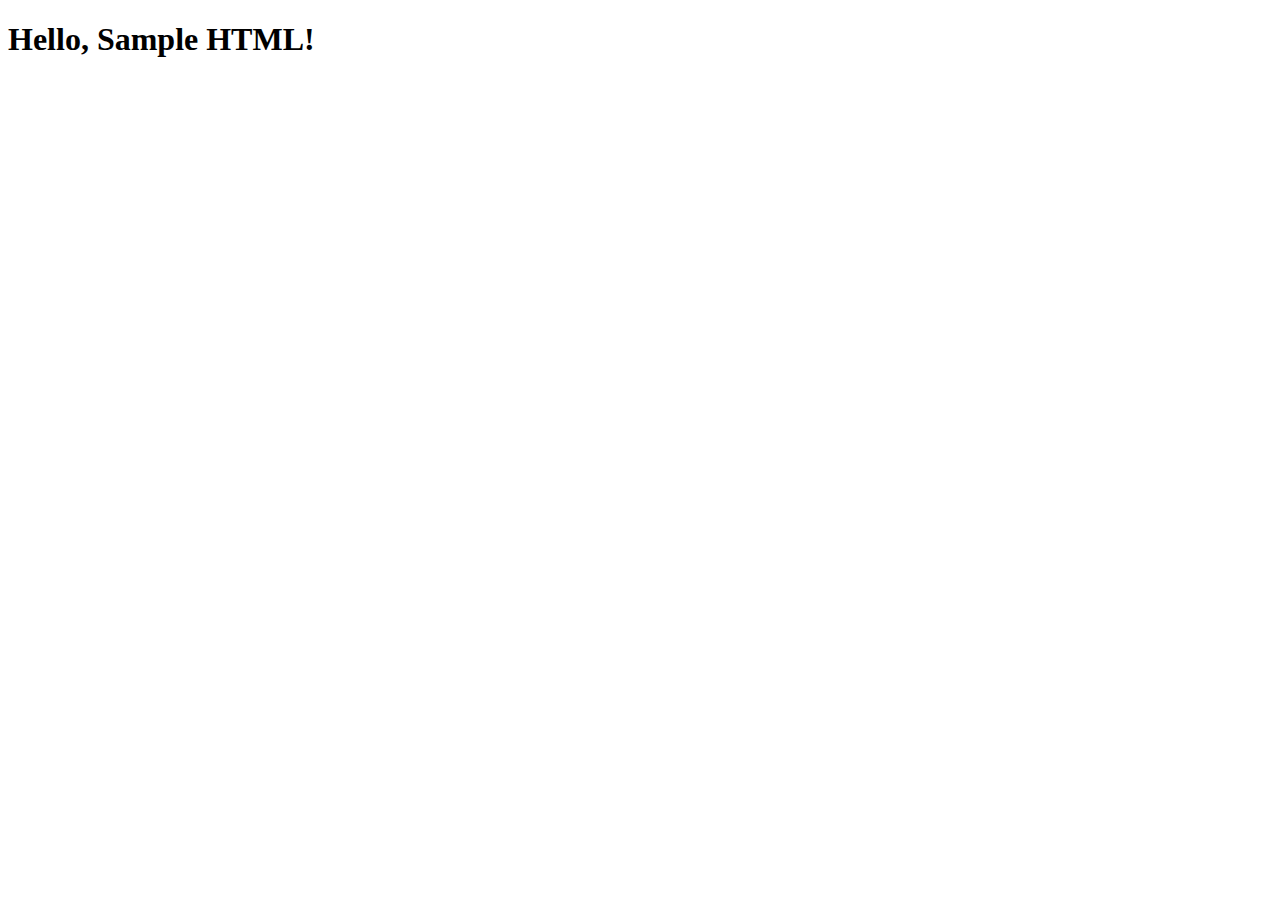
<file: __sample__/index.html>
<!DOCTYPE html>
<html>
  <head>
    <title>sample code</title>
    <link rel="stylesheet" href="styles.css">
  </head>
  <body>
    <h1>Hello, Sample HTML!</h1>
    <script src="main.js"></script>
  </body>
</html>
</file>
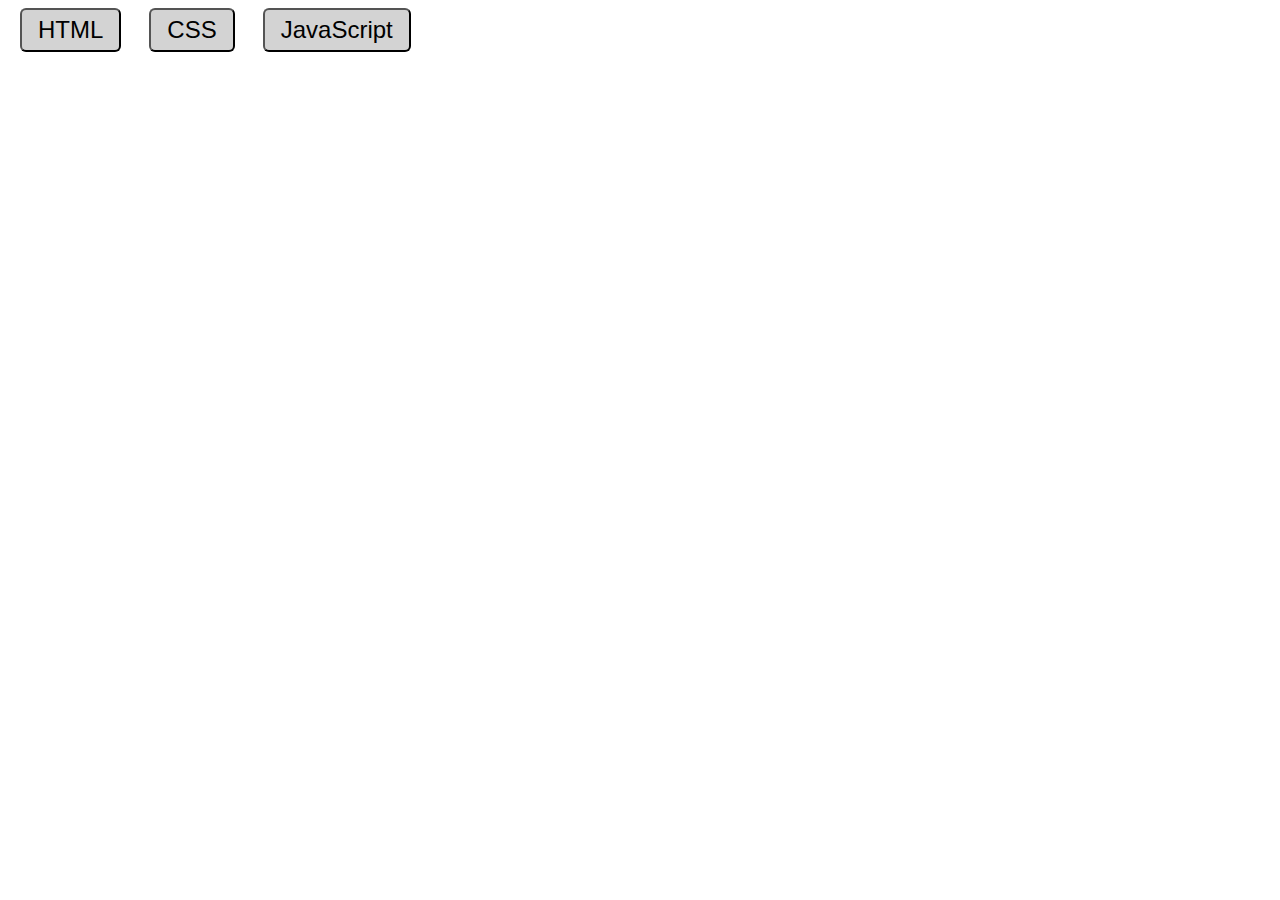
<file: css-box-model/index.html>
<!DOCTYPE html>
<html lang="en">
<head>
  <meta charset="UTF-8">
  <meta name="viewport" content="width=device-width, initial-scale=1.0">
  <meta http-equiv="X-UA-Compatible" content="ie=edge">
  <title>CSS Box Model</title>
  <link rel="stylesheet" href="styles.css">
</head>
<body>
  <button class="language">HTML</button>
  <button class="language">CSS</button>
  <button class="language">JavaScript</button>
</body>
</html>
</file>
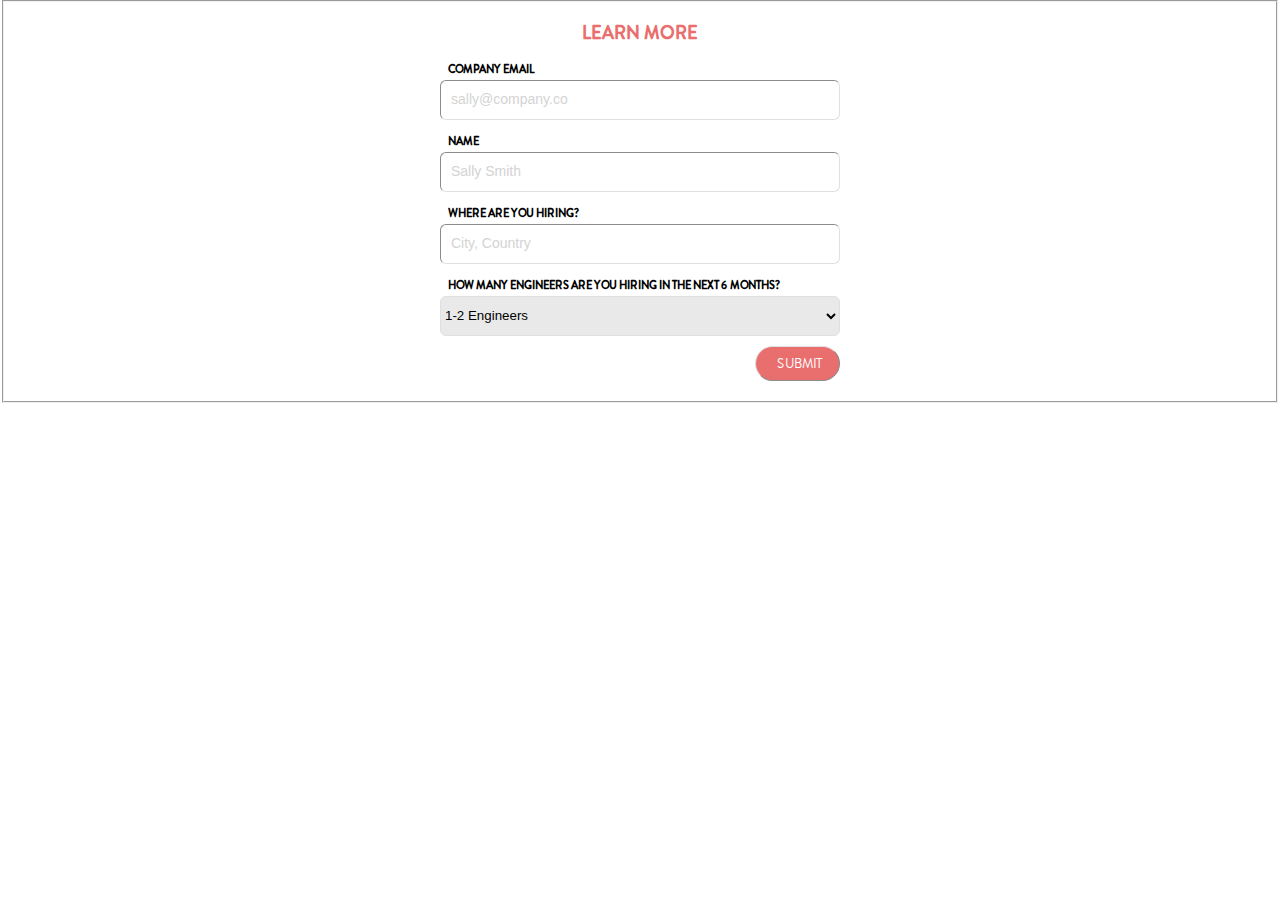
<file: css-brochure-form/index.html>
<!DOCTYPE html>
<html lang="en">
<head>
  <meta charset="UTF-8">
  <meta name="viewport" content="width=device-width, initial-scale=1.0">
  <meta http-equiv="X-UA-Compatible" content="ie=edge">
  <title>CSS Challenge - Brochure Form</title>
  <link rel="stylesheet" href="fonts.css">
  <link rel="stylesheet" href="reset.css">
  <link rel="stylesheet" href="styles.css">
</head>
<body>

  <form>
    <fieldset>
      <div style="text-align: center;">
        <div style="display: inline-block; text-align: left">
          <h1>LEARN MORE</h1>

          <div>
            <label for="email">COMPANY EMAIL</label>
          </div>
          <input type="text" name="email" placeholder="sally@company.co">

          <div>
            <label for="name">NAME</label>
          </div>
          <input id="name" name="name" type="text" placeholder="Sally Smith">

          <div>
            <label for="location">WHERE ARE YOU HIRING?</label>
          </div>
          <input name="location" type="text" placeholder="City, Country">

          <div>
            <label for="staffing-number">HOW MANY ENGINEERS ARE YOU HIRING IN THE NEXT 6 MONTHS?</label>
          </div>
          <select id="staffing-number" name="number">
            <option value="1-2">1-2 Engineers</option>
            <option value="3-4">3-4 Engineers</option>
            <option value="4+">4+ Engineers</option>
          </select>
          <div>
            <!-- <button name="submit" type="submit">SUBMIT -->
            <!-- <input name="submit" type="submit" placeholder="Submit"> -->
            <!-- </button> -->
            <input type="button" value="SUBMIT" style="float: right;">
          </div>
        </div>
      </div>
    </fieldset>
  </form>



</body>
</html>
</file>
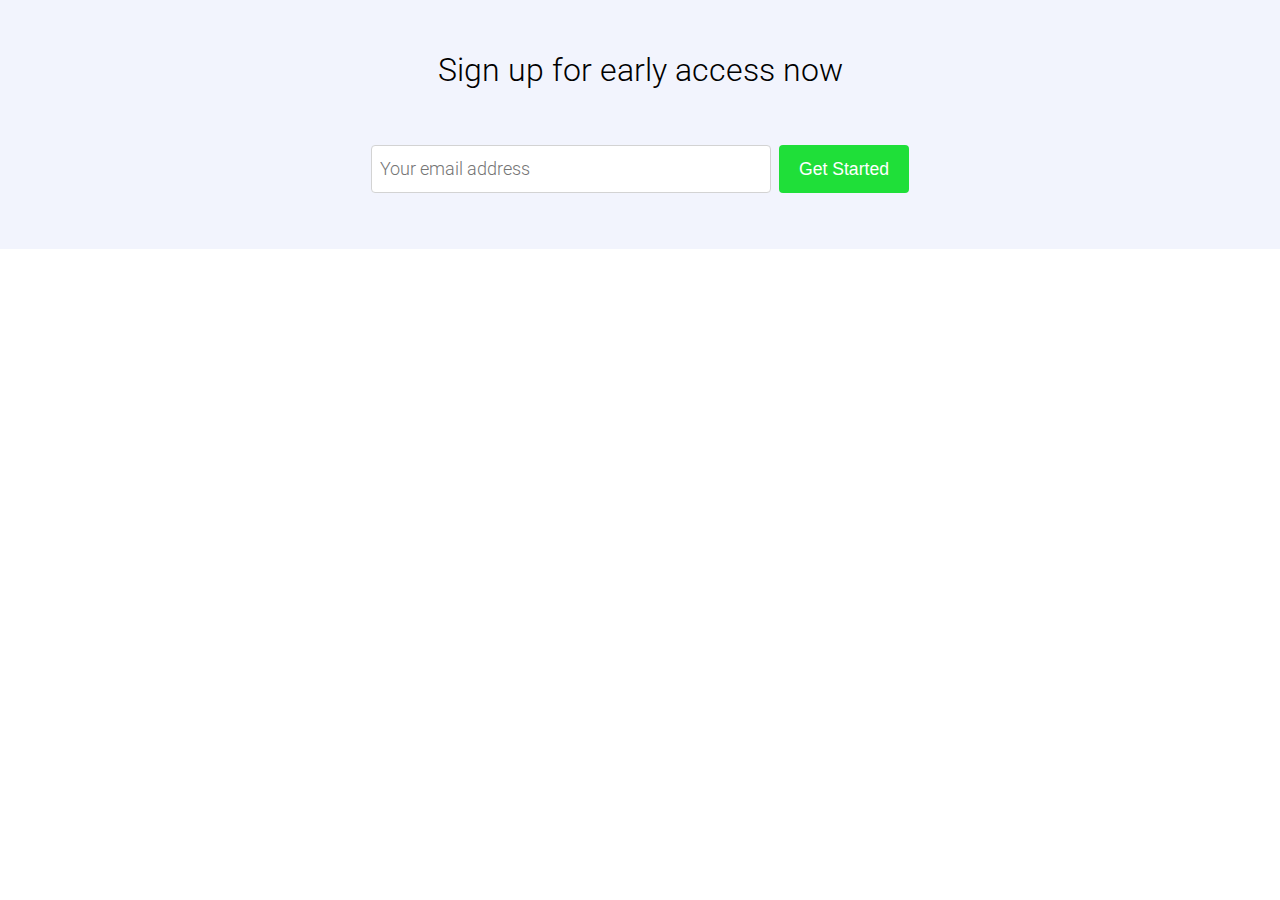
<file: css-colors/index.html>
<!DOCTYPE html>
<html lang="en">
<head>
  <meta charset="UTF-8">
  <meta name="viewport" content="width=device-width, initial-scale=1.0">
  <meta http-equiv="X-UA-Compatible" content="ie=edge">
  <title>Example CSS Colors</title>
  <link href="https://fonts.googleapis.com/css?family=Roboto:300,400,500&display=swap" rel="stylesheet">
  <link rel="stylesheet" href="styles.css">
</head>
<body>
  <section>
    <h2>Sign up for early access now</h2>
    <form>
      <input required name="email" type="email" placeholder="Your email address">
      <button type="submit">Get Started</button>
    </form>
  </section>
</body>
</html>
</file>
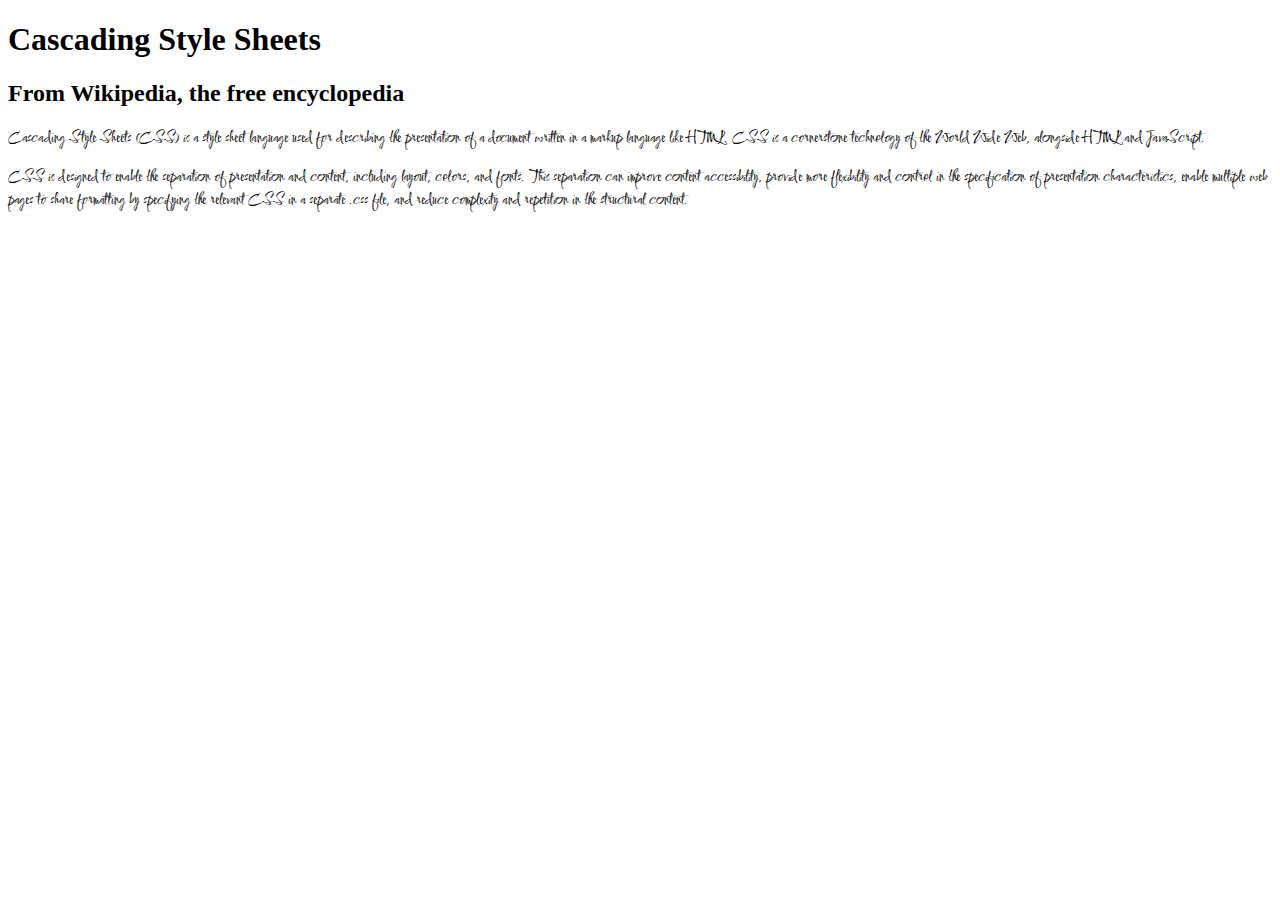
<file: css-fonts/index.html>
<!DOCTYPE html>
<html lang="en">
<head>
  <meta charset="UTF-8">
  <meta name="viewport" content="width=device-width, initial-scale=1.0">
  <meta http-equiv="X-UA-Compatible" content="ie=edge">
  <title>CSS Fonts</title>
  <link rel="preconnect" href="https://fonts.googleapis.com">
  <link rel="preconnect" href="https://fonts.gstatic.com" crossorigin>
  <link href="https://fonts.googleapis.com/css2?family=Comforter&display=swap" rel="stylesheet">
  <link href="styles.css" rel="stylesheet">
</head>
<body>
  <h1>Cascading Style Sheets</h1>
  <h2>From Wikipedia, the free encyclopedia</h2>
  <p>
    Cascading Style Sheets (CSS) is a style sheet language used for describing the presentation of a document written in a
    markup language like HTML. CSS is a cornerstone technology of the World Wide Web, alongside HTML and JavaScript.
  </p>
  <p>
    CSS is designed to enable the separation of presentation and content, including layout, colors, and fonts. This
    separation can improve content accessibility, provide more flexibility and control in the specification of presentation
    characteristics, enable multiple web pages to share formatting by specifying the relevant CSS in a separate .css file,
    and reduce complexity and repetition in the structural content.
  </p>
</body>
</html>
</file>
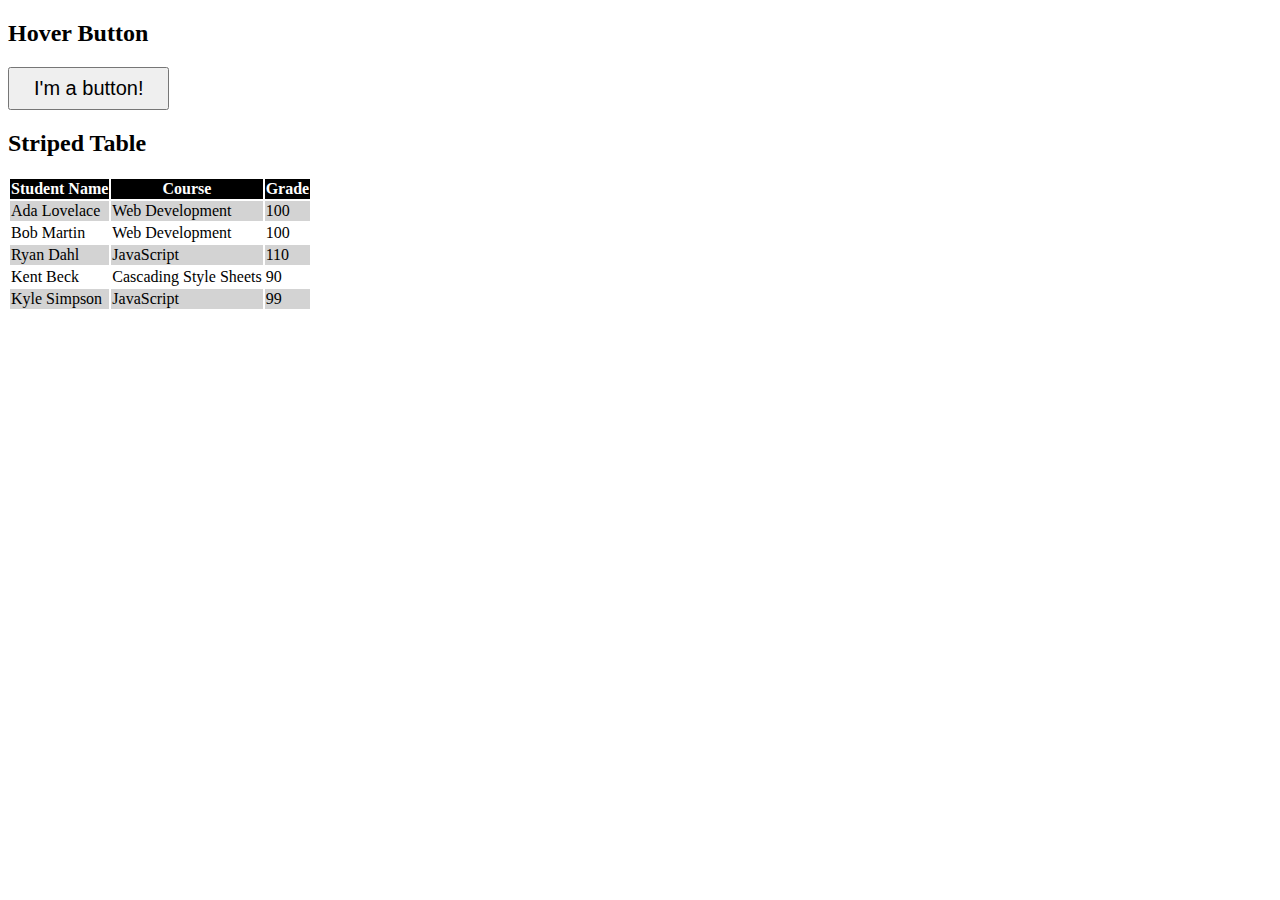
<file: css-pseudo-classes/index.html>
<!DOCTYPE html>

<html lang="en">

<head>
  <meta charset="UTF-8">
  <link rel="stylesheet" href="styles.css">
  <title>CSS Pseudo Class</title>
</head>

<body>
  <h2>Hover Button</h2>
  <button>I'm a button!</button>
  <h2>Striped Table</h2>
  <table>
    <thead>
      <tr>
        <th>Student Name</th>
        <th>Course</th>
        <th>Grade</th>
      </tr>
    </thead>
    <tbody>
      <tr>
        <td>Ada Lovelace</td>
        <td>Web Development</td>
        <td>100</td>
      </tr>
      <tr>
        <td>Bob Martin</td>
        <td>Web Development</td>
        <td>100</td>
      </tr>
      <tr>
        <td>Ryan Dahl</td>
        <td>JavaScript</td>
        <td>110</td>
      </tr>
      <tr>
        <td>Kent Beck</td>
        <td>Cascading Style Sheets</td>
        <td>90</td>
      </tr>
      <tr>
        <td>Kyle Simpson</td>
        <td>JavaScript</td>
        <td>99</td>
      </tr>
    </tbody>
  </table>
</body>



</html>
</file>
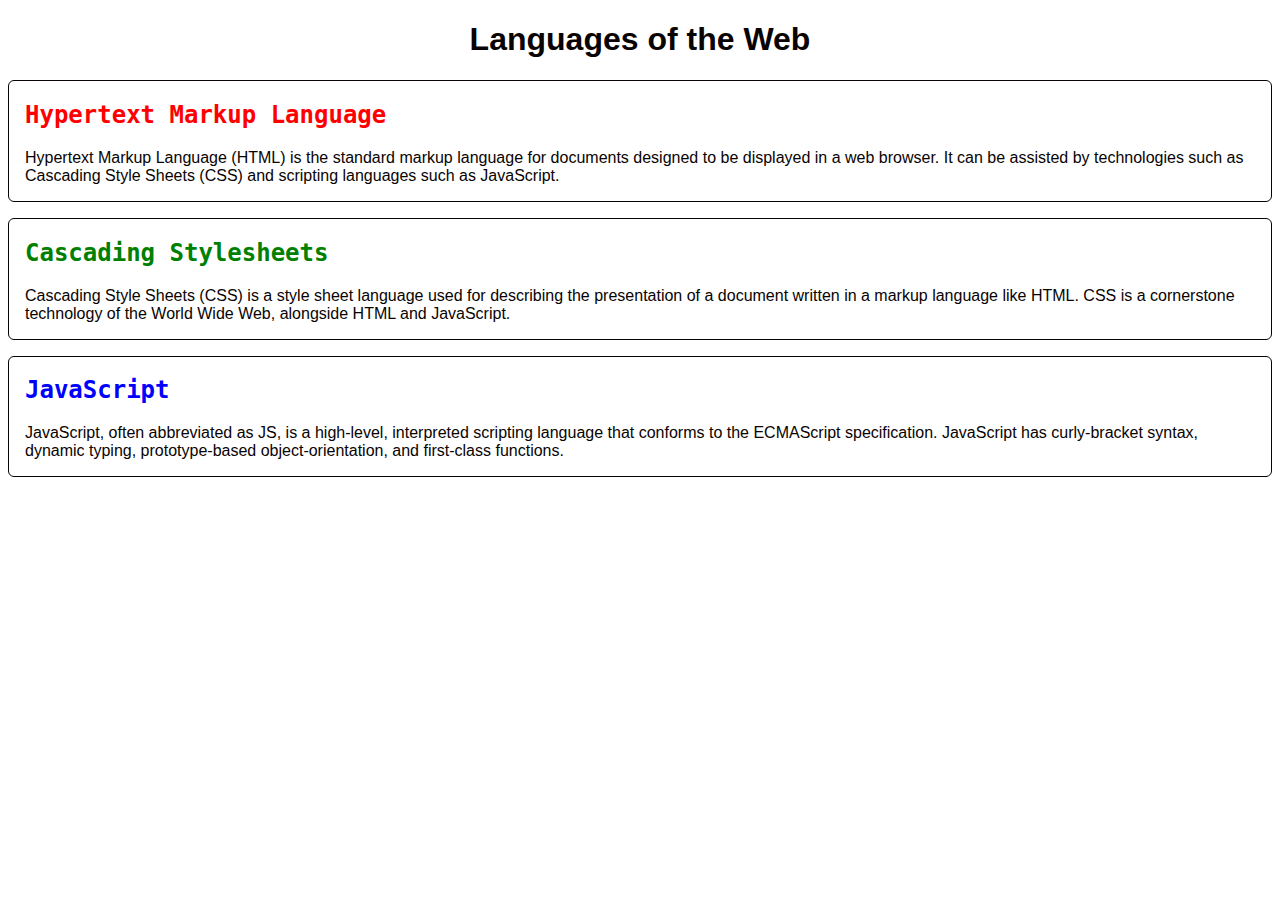
<file: css-syntax/index.html>
<!DOCTYPE html>
<html lang="en">
<head>
  <meta charset="UTF-8">
  <meta name="viewport" content="width=device-width, initial-scale=1.0">
  <meta http-equiv="X-UA-Compatible" content="ie=edge">
  <title>CSS Syntax</title>
  <link href="styles.css" type="text/css" rel="stylesheet">
</head>
<body>
  <h1>Languages of the Web</h1>
  <article>
    <h2 id="html" class="title">Hypertext Markup Language</h2>
    <p>
      Hypertext Markup Language (HTML) is the standard markup language for documents designed to be displayed in a web
      browser. It can be assisted by technologies such as Cascading Style Sheets (CSS) and scripting languages such as
      JavaScript.
    </p>
  </article>
  <article>
    <h2 id="css" class="title">Cascading Stylesheets</h2>
    <p>
      Cascading Style Sheets (CSS) is a style sheet language used for describing the presentation of a document written in a
      markup language like HTML. CSS is a cornerstone technology of the World Wide Web, alongside HTML and JavaScript.
    </p>
  </article>
  <article>
    <h2 id="js" class="title">JavaScript</h2>
    <p>
      JavaScript, often abbreviated as JS, is a high-level, interpreted scripting language that conforms
      to the ECMAScript specification. JavaScript has curly-bracket syntax, dynamic typing, prototype-based
      object-orientation, and first-class functions.
    </p>
  </article>
</body>
</html>
</file>
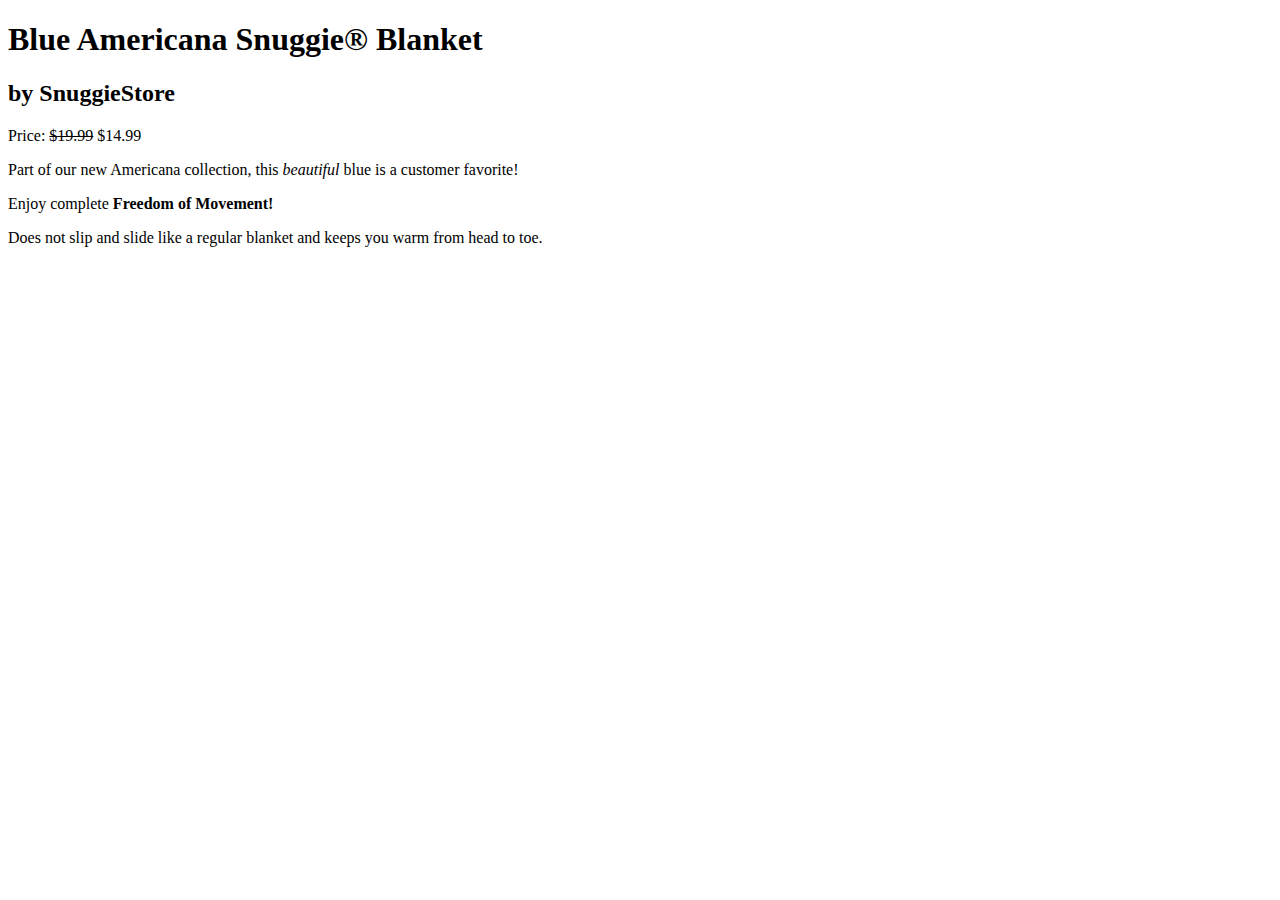
<file: html-block-and-inline/index.html>
<!DOCTYPE html>

<html lang="en">
<meta charset="UTF-8">
<head>
  <title>HTML Block and Inline</title>
</head>

<body>
  <h1>Blue Americana Snuggie&reg; Blanket</h1>
  <h2>by SnuggieStore</h2>
  <p>Price: <s>$19.99</s> $14.99</p>
  <p>Part of our new Americana collection, this <em>beautiful</em> blue is a customer favorite!</p>
  <p>Enjoy complete <b>Freedom of Movement!</b></p>
  <p>Does not slip and slide like a regular blanket and keeps you warm from head to toe.</p>
</body>



</html>
</file>
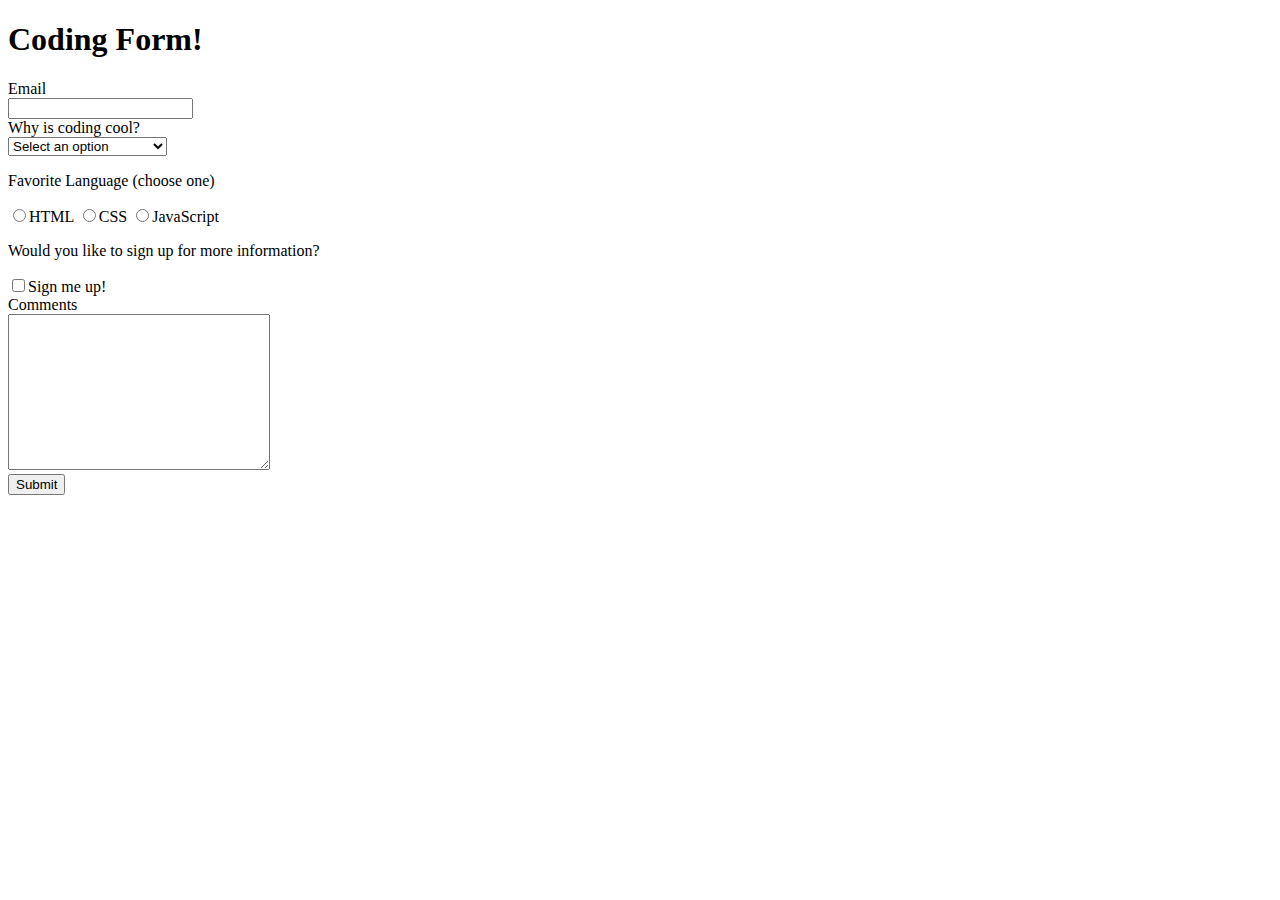
<file: html-forms/index.html>
<!DOCTYPE html>

<html lang="en">
<meta charset="UTF-8">

<head>
  <title>HTML Forms</title>
</head>

<body>
<h1>Coding Form!</h1>
<form action="">
  <label id="email" for="email">Email
    <div>
      <input type="text" name="email">
    </div>
  </label>
  <label for="reasons">Why is coding cool?
    <div>
      <select id="reasons" name="reasons">
        <option value="Select an option">Select an option</option>
        <option value="Because it's interesting">Because it's interesting</option>
        <option value="Because it's fun">Because it's fun</option>
        <option value="Because it's powerful">Because it's powerful</option>
      </select>
    </div>
  </label>
  <label for="language"><p>Favorite Language (choose one)</p>
    <div>
    <label>
      <input type="radio" name="language" value="HTML">HTML
    </label>
    <label>
      <input type="radio" name="language" value="CSS">CSS
    </label>
    <label>
      <input type="radio" name="language" value="JavaScript">JavaScript
    </label>
    </div>
  </label>
  <label for="more information"><p>Would you like to sign up for more information?</p></label>
    <div>
    <input type=checkbox name="more information" value="signup">Sign me up!
    </div>
  <label for "comments">Comments</label>
    <div>
    <textarea name="comments" cols="30" rows="10"></textarea>
    </div>
  <input type="submit" value="Submit">
</form>
</body>



</html>
</file>
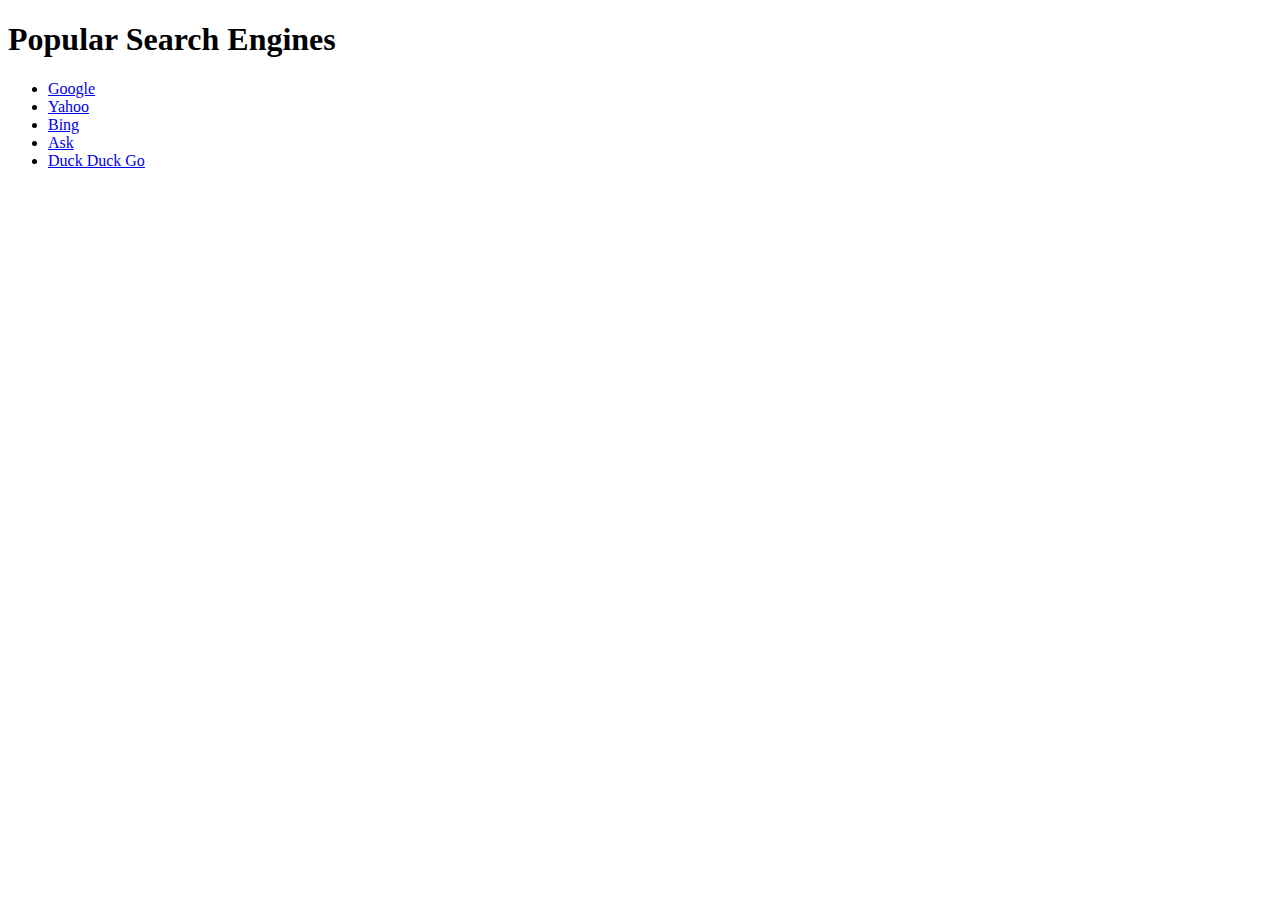
<file: html-links/index.html>
<!DOCTYPE html>

<html lang="en">
<meta charset="UTF-8">

<head>
  <title>HTML Links</title>
</head>

<body>
<h1>Popular Search Engines</h1>
<ul>
  <li><a href="https://www.google.com">Google</a></li>
  <li><a href="https://www.yahoo.com">Yahoo</a></li>
  <li><a href="https://www.bing.com">Bing</a></li>
  <li><a href="https://www.ask.com">Ask</a></li>
  <li><a href="https://duckduckgo.com">Duck Duck Go</a></li>
</ul>
</body>



</html>
</file>
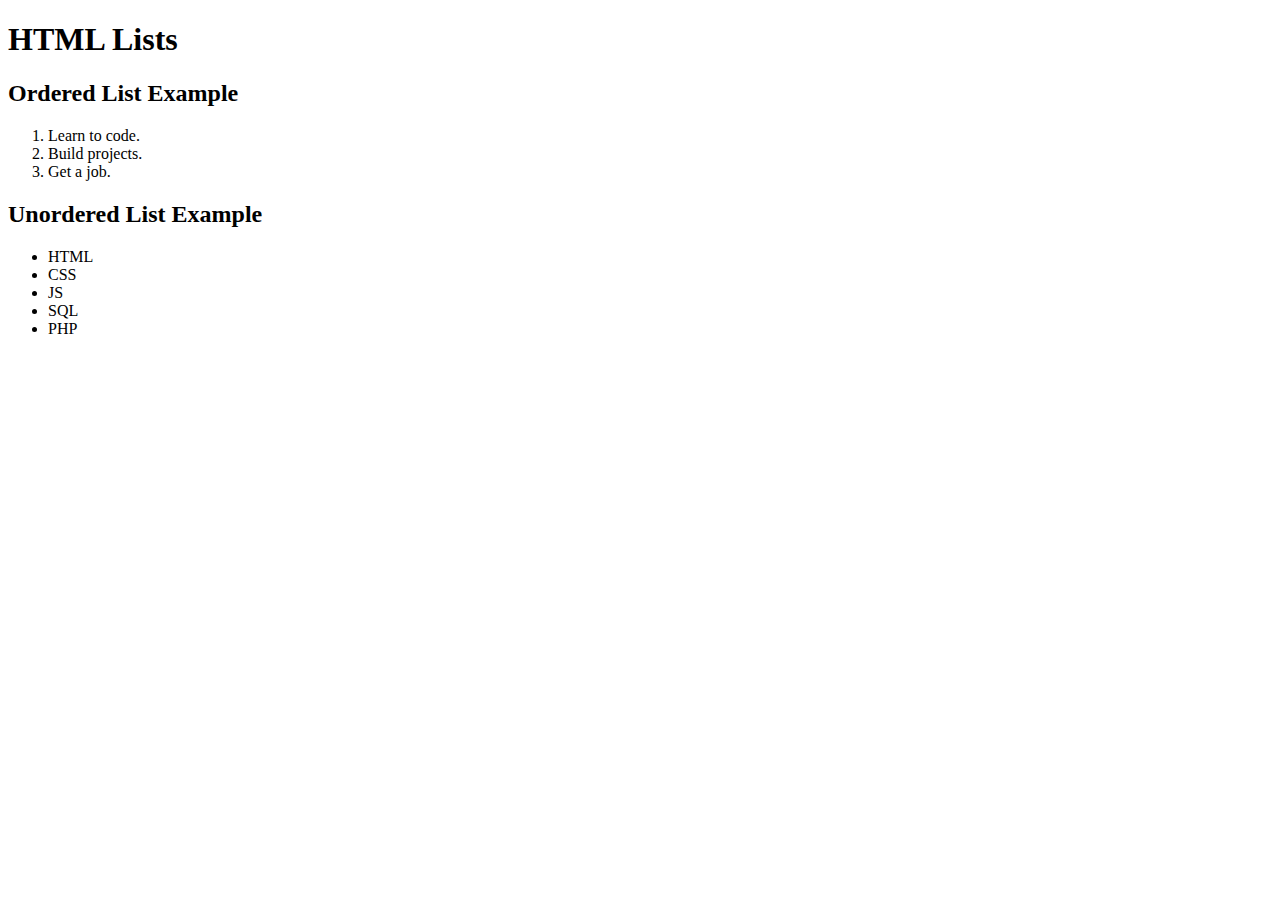
<file: html-lists/index.html>
<!DOCTYPE html>

<html lang="en">
<meta charset="UTF-8">

<head>
  <title>HTML Lists</title>
</head>

<body>
<h1>HTML Lists</h1>
<h2>Ordered List Example</h2>
<ol>
  <li>Learn to code.</li>
  <li>Build projects.</li>
  <li>Get a job.</li>
</ol>
<h2>Unordered List Example</h2>
<ul>
  <li>HTML</li>
  <li>CSS</li>
  <li>JS</li>
  <li>SQL</li>
  <li>PHP</li>
</ul>

</body>



</html>
</file>
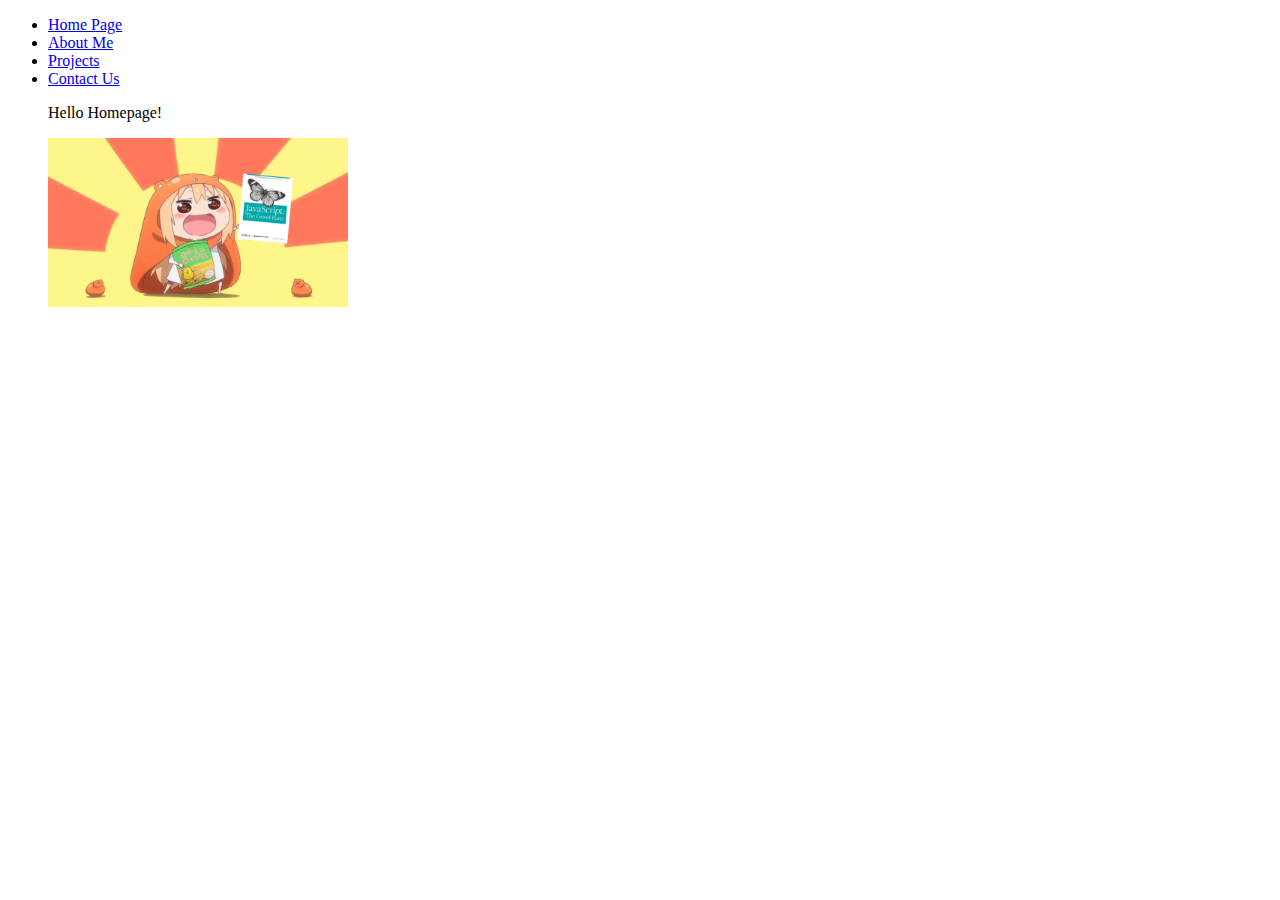
<file: html-relative-links/index.html>
<!DOCTYPE html>
<html>
<head>
  <title>Home Page</title>
  <style>
    img {
      width: 300px;
    }
  </style>
</head>
<body>
  <ul>
    <li><a href="index.html">Home Page</a></li>
    <li><a href="about-me/about-me.html">About Me</a></li>
    <li><a href="projects/projects.html">Projects</a></li>
    <li><a href="contact-us/contact-us.html">Contact Us</a></li>
    <p>Hello Homepage!</p>
    <img src="images/javascript.png" alt="Girl holding programming book">
</body>
</html>
</file>
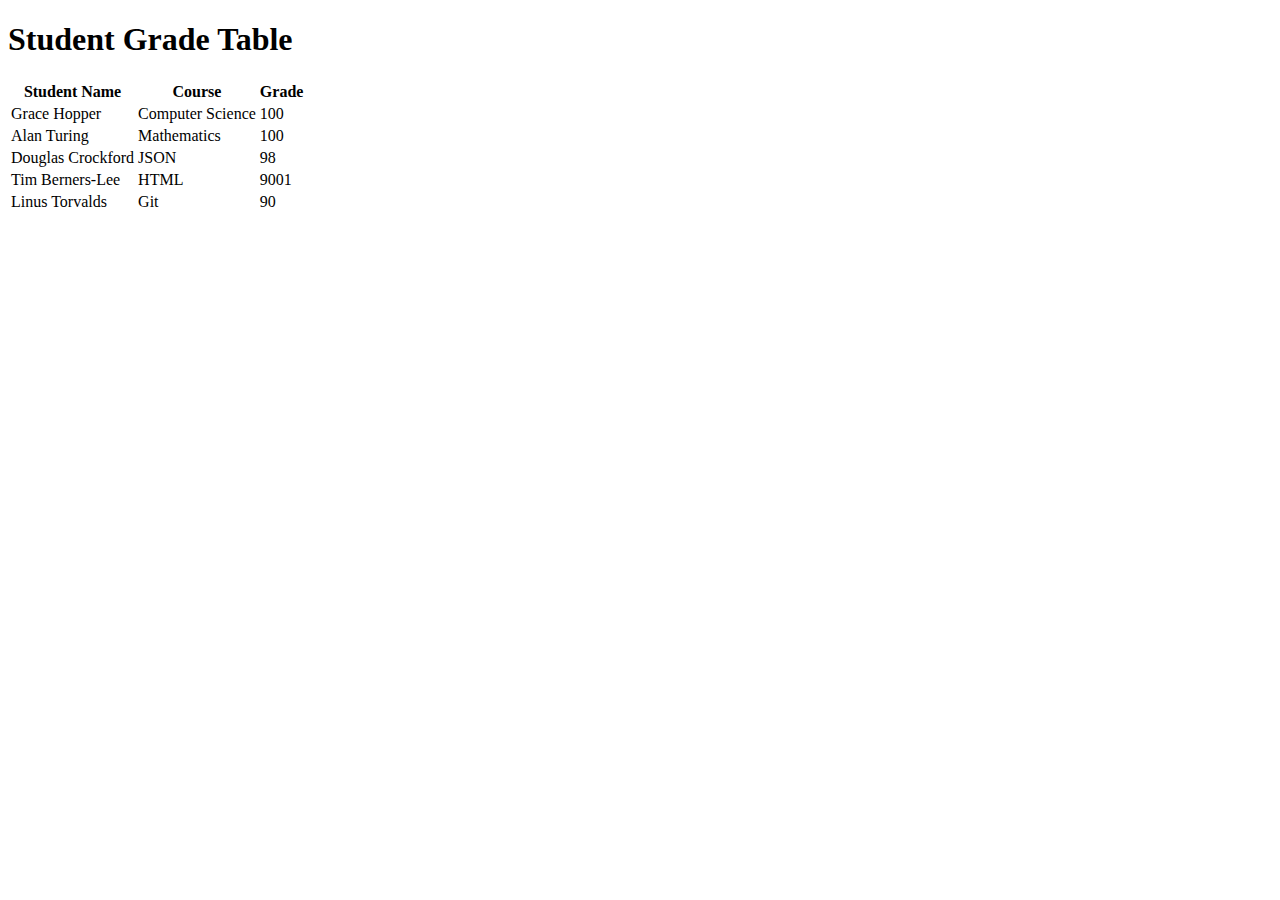
<file: html-tables/index.html>
<!DOCTYPE html>

<html lang="en">
<meta charset="UTF-8">

<head>
  <title>HTML Tables</title>
</head>

<body>
<h1>Student Grade Table</h1>
<table>
  <thead>
    <tr>
      <th>Student Name</th>
      <th>Course</th>
      <th>Grade</th>
    </tr>
  </thead>
  <tbody>
    <tr>
      <td>Grace Hopper</td>
      <td>Computer Science</td>
      <td>100</td>
    </tr>
    <tr>
      <td>Alan Turing</td>
      <td>Mathematics</td>
      <td>100</td>
    </tr>
    <tr>
      <td>Douglas Crockford</td>
      <td>JSON</td>
      <td>98</td>
    </tr>
    <tr>
      <td>Tim Berners-Lee</td>
      <td>HTML</td>
      <td>9001</td>
    </tr>
    <tr>
      <td>Linus Torvalds</td>
      <td>Git</td>
      <td>90</td>
    </tr>
  </tbody>



</table>
</body>



</html>
</file>
<file: __sample__/styles.css>
.example {
  text-align: center;
}
</file>
<file: css-box-model/styles.css>
button.language {
  font-size: 24px;
  background-color: lightgray;
  margin-left: 12px;
  margin-right: 12px;
  padding-top: 6px;
  padding-left: 16px;
  padding-right: 16px;
  /* stylelint-disable-next-line declaration-block-no-redundant-longhand-properties */
  padding-bottom: 6px;
  border-radius: 6px;

  /* your code here 👇 */
}
</file>
<file: css-brochure-form/fonts.css>
@font-face {
  font-family: "Brandon Grotesque";
  font-style: normal;
  font-weight: 500;
  src: url("BrandonGrotesque-Medium.woff2") format("woff2");
}

@font-face {
  font-family: "Brandon Grotesque";
  font-style: normal;
  font-weight: normal;
  src: url("BrandonGrotesque-Regular.woff2") format("woff2");
}

@font-face {
  font-family: AtlasGrotesk;
  font-style: normal;
  font-weight: 300;
  src: url("AtlasGrotesk-Light-Web.woff2") format("woff2");
}
</file>
<file: css-brochure-form/styles.css>
/* * {
  text-align: center;
} */
h1 {
  font-family: "Brandon Grotesque", Arial, Helvetica, sans-serif;
  font-size: 18px;
  color: rgb(233 111 111);
  text-align: center;
}

label {
  font-family: "Brandon Grotesque", Arial, Helvetica, sans-serif;
  line-height: 200%;
  font-size: 11px;
  font-weight: bold;
  padding-left: 8px;
}

input {
  /* padding: 10px 250px 10px 10px; */
  width: 400px;
  height: 40px;
  padding-left: 10px;
  border-color: rgb(224 224 224);
  border-width: thin;
  border-radius: 6px;
  margin-bottom: 10px;
}

::placeholder {
  color: lightgray;
  font-size: 14px;
}

select {
  /* padding: 10px 300px 10px 2px; */
  width: 400px;
  height: 40px;
  border-color: rgb(224 224 224);
  border-width: thin;
  border-radius: 6px;
  background-color: rgb(233 233 233);
}

/* option {
  font-family: "Brandon Grotesque";
  font-size: 6px; */

input[type="button"] {
  border-radius: 25px;
  text-align: right;
  background-color: rgb(233 111 111);
  color: white;
  font-family: "Brandon Grotesque", Arial, Helvetica, sans-serif;
  height: 35px;
  width: 85px;
  padding-right: 16px;

  /* padding: 6px 18px; */
  margin-top: 10px;
}
</file>
<file: css-colors/styles.css>
* {
  box-sizing: border-box;
}

body {
  margin: 0;
  font-family: Roboto, sans-serif;
}

section {
  padding: 1.5rem 0;
  background-color: rgb(242 244 253);
}

h2 {
  margin-bottom: 3.5rem;
  font-size: 2rem;
  text-align: center;
  font-weight: 300;
}

form {
  margin: 0 auto 2rem;
  text-align: center;
}

input,
button {
  height: 3rem;
  border-radius: 0.25rem;
  font-size: 1.1rem;
}

input {
  width: 400px;
  padding: 0.5rem;
  border: 1px solid;
  border-color: lightgrey;
  font-family: Roboto, sans-serif;
  font-weight: 300;
}

button {
  padding-left: 1.25rem;
  padding-right: 1.25rem;
  margin-left: 0.25rem;
  border: none;
  font-weight: 500;
  background-color: rgb(31 223 57);
  color: white;
}
</file>
<file: css-fonts/styles.css>
/* @font-face {
  font-family: 'Comforter';
  src: url(https://fonts.googleapis.com/css2?family=Comforter&family=Rowdies:wght@300&display=swap" rel="stylesheet);
} */

p {
  font-family: 'Comforter', cursive;
}
h1, h2 {
  font-family: 'Rowdies', cursive;
}
</file>
<file: css-pseudo-classes/styles.css>
button {
  font-size: 20px;
  padding: 8px 24px;
}

button:hover {
  background-color: black;
  color: white;
  cursor: pointer;
}

th {
  background-color: black;
  color: white;
}

tr:nth-child(odd) {
  background-color: lightgray;
}

/* tr:nth-child(even) */
</file>
<file: css-syntax/styles.css>
body {
  color: #090302;
  font-family: sans-serif;
}

h1 {
  text-align: center;
}

article {
  padding-left: 16px;
  padding-right: 16px;
  border: 1px solid;
  border-radius: 6px;
  margin-bottom: 16px;
}

.title {
  font-family: monospace;
  font-size: 24px;
}

#html {
  color: red;
}

#css {
  color: green;
}

#js {
  color: blue;
}
</file>
